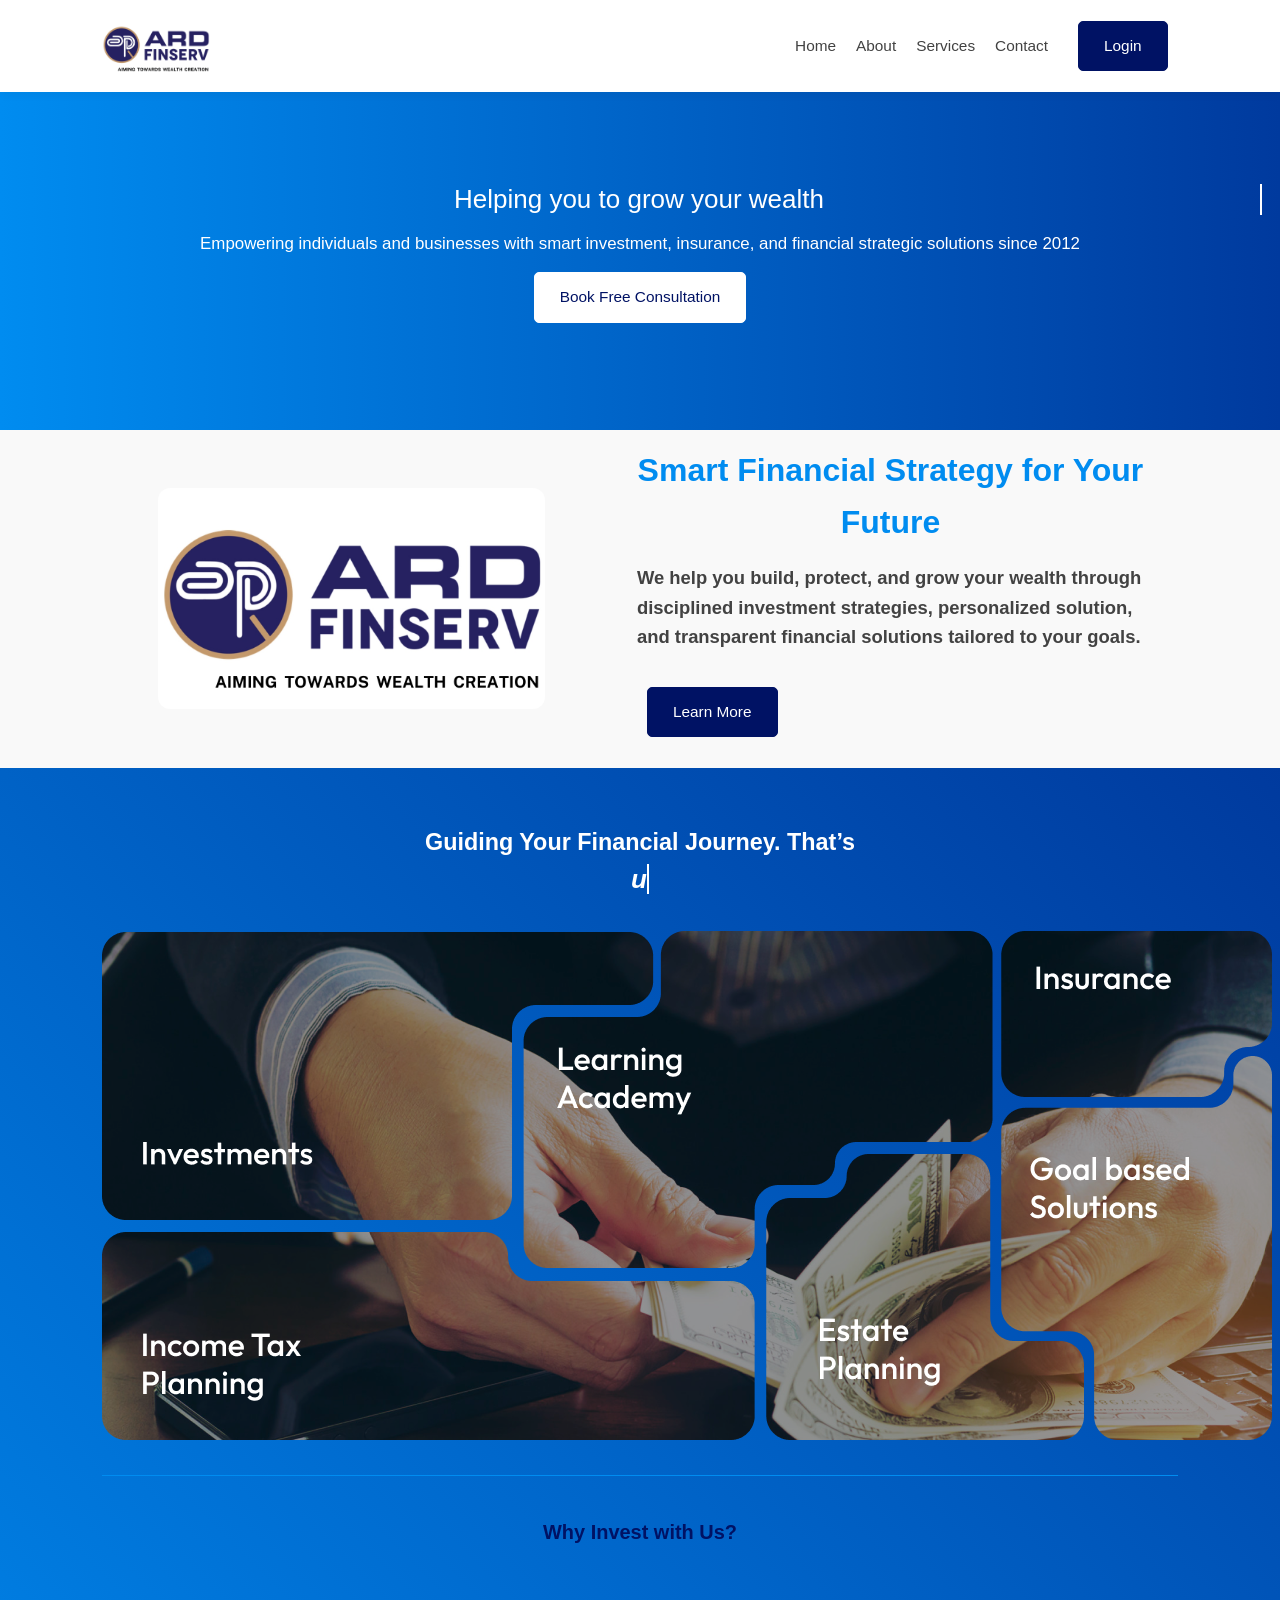
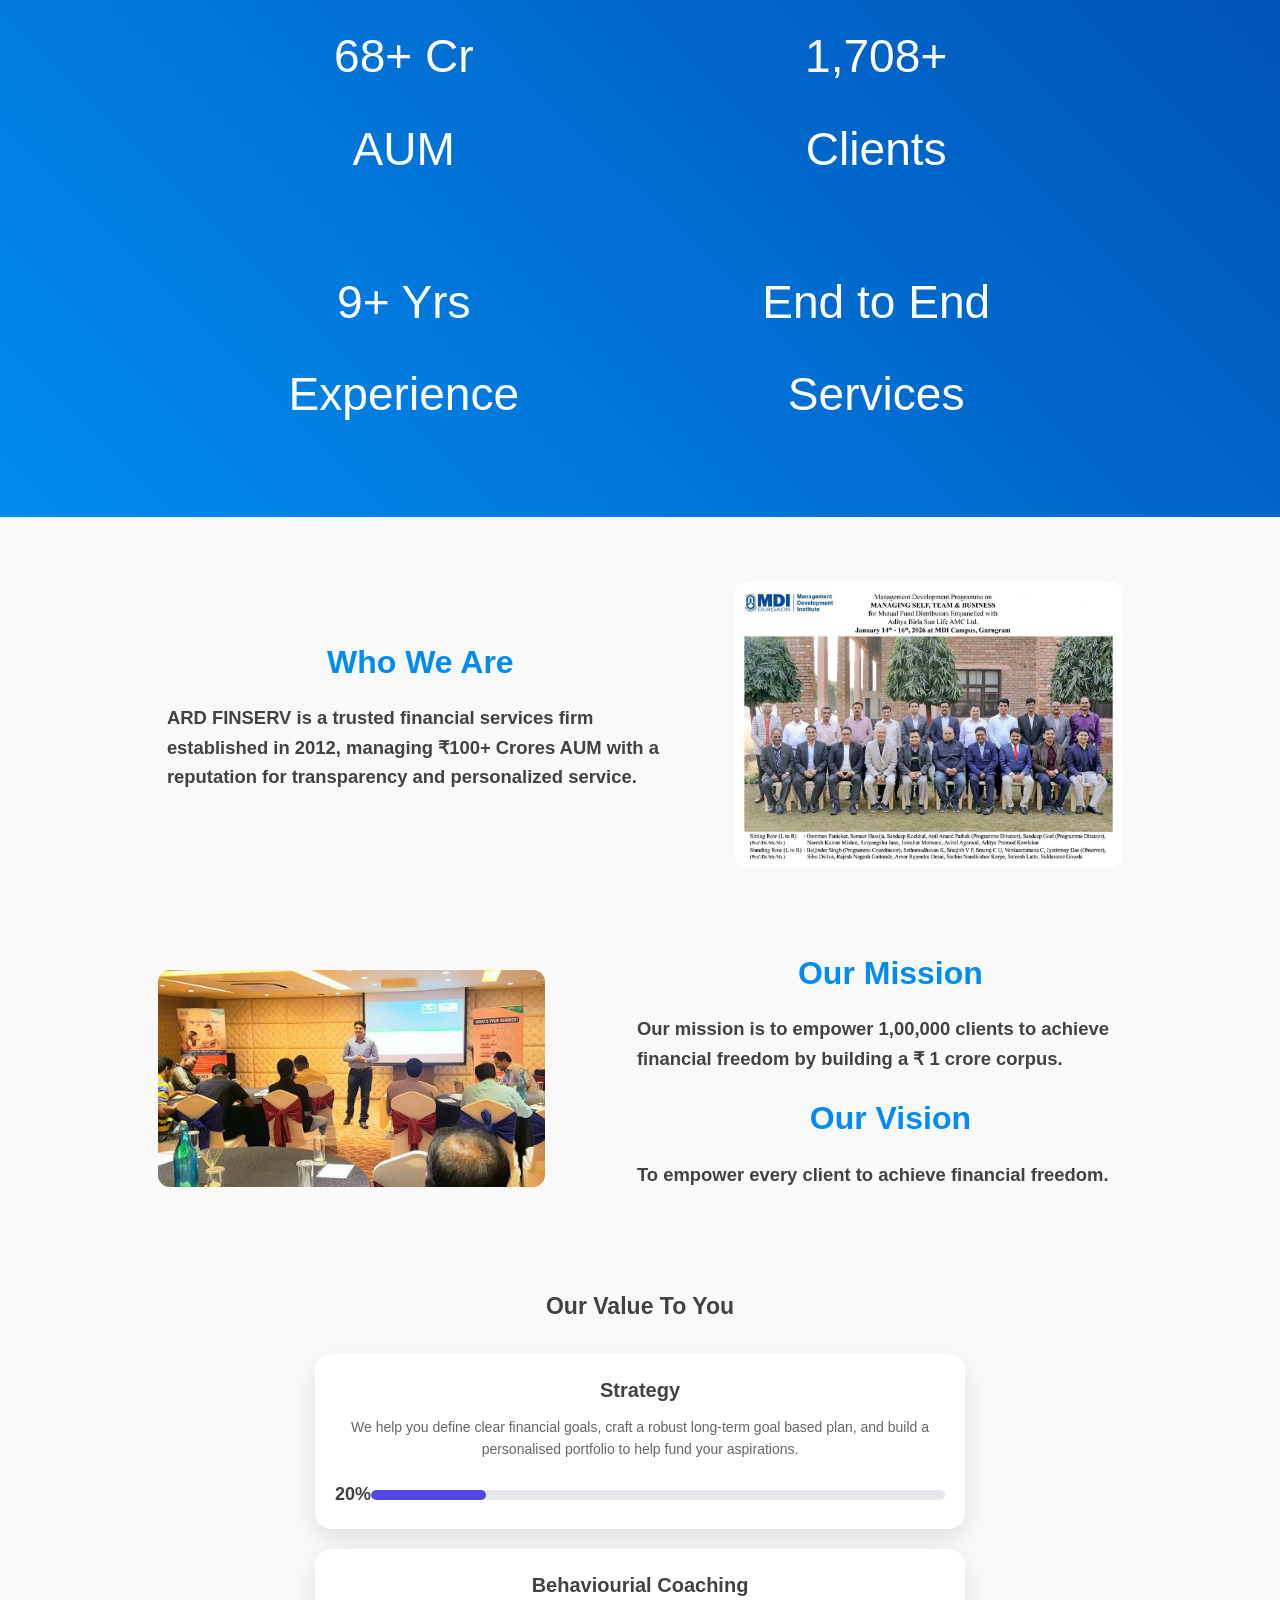
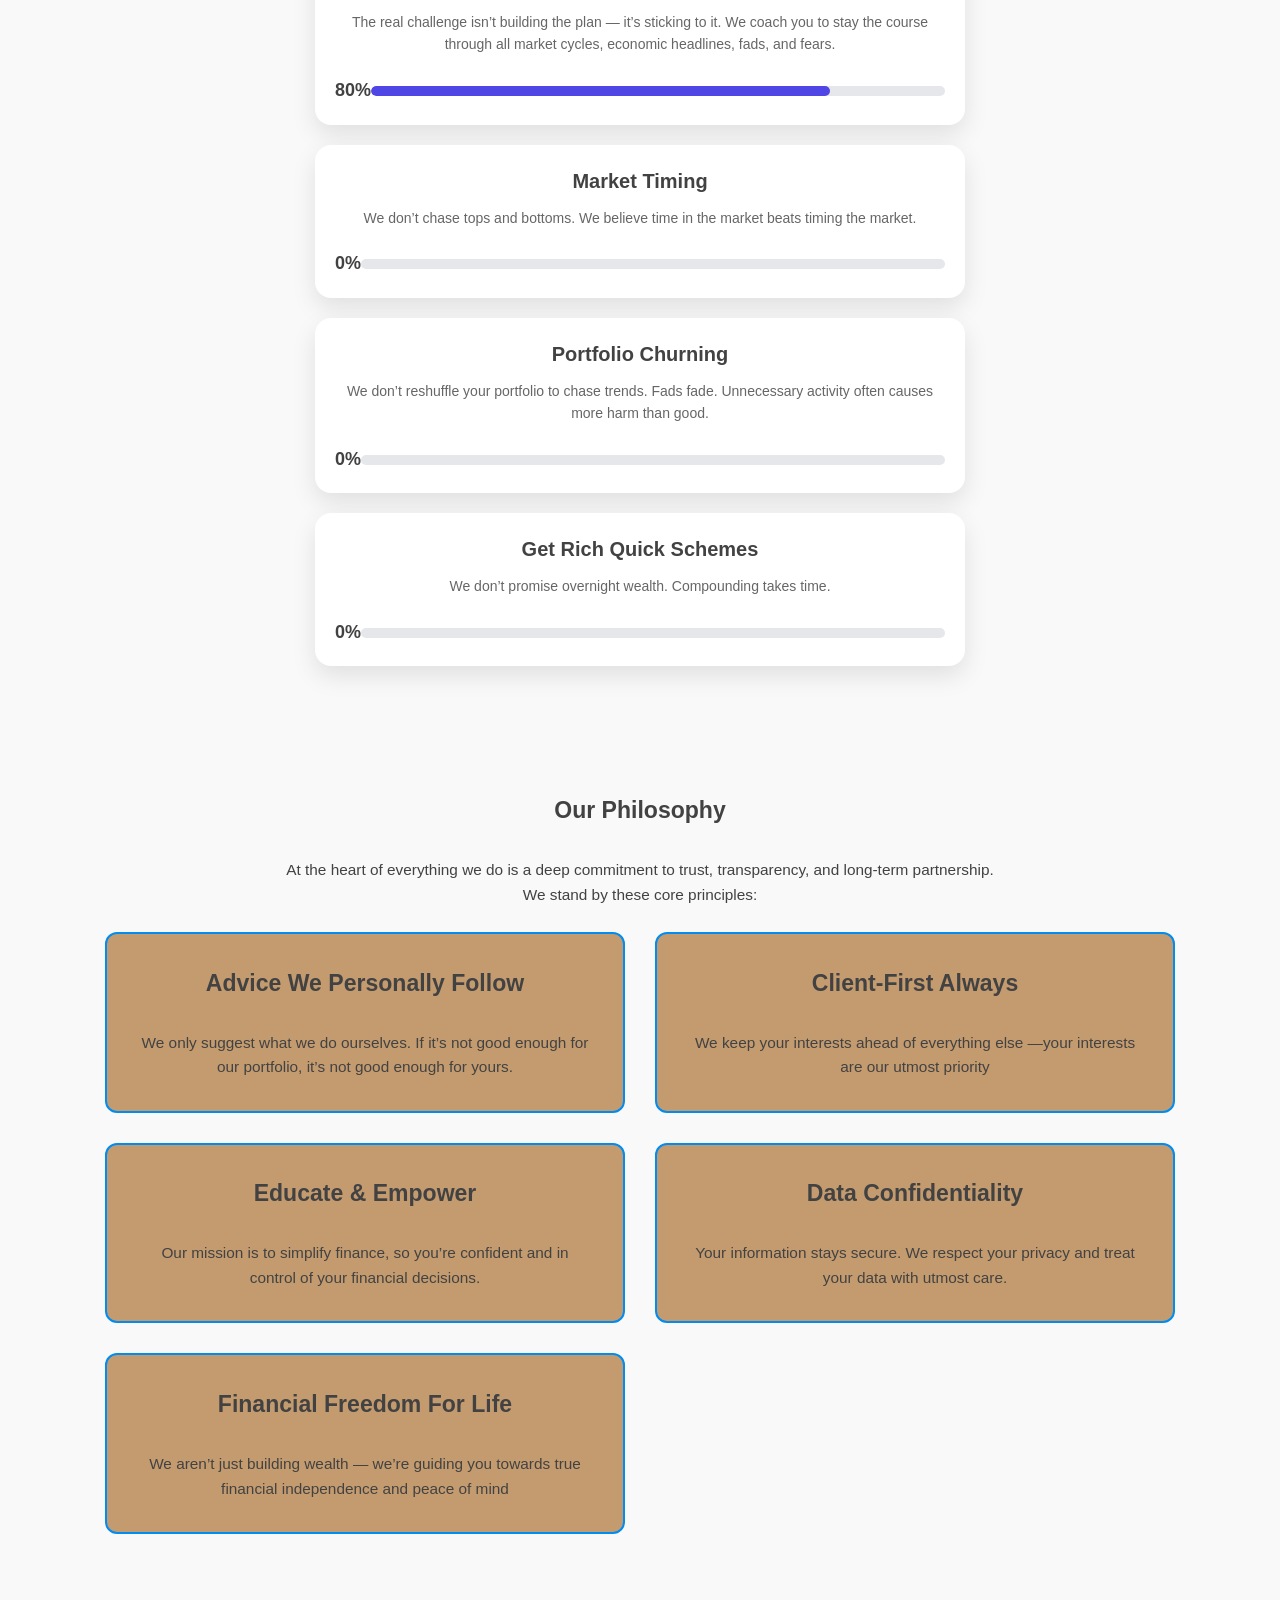
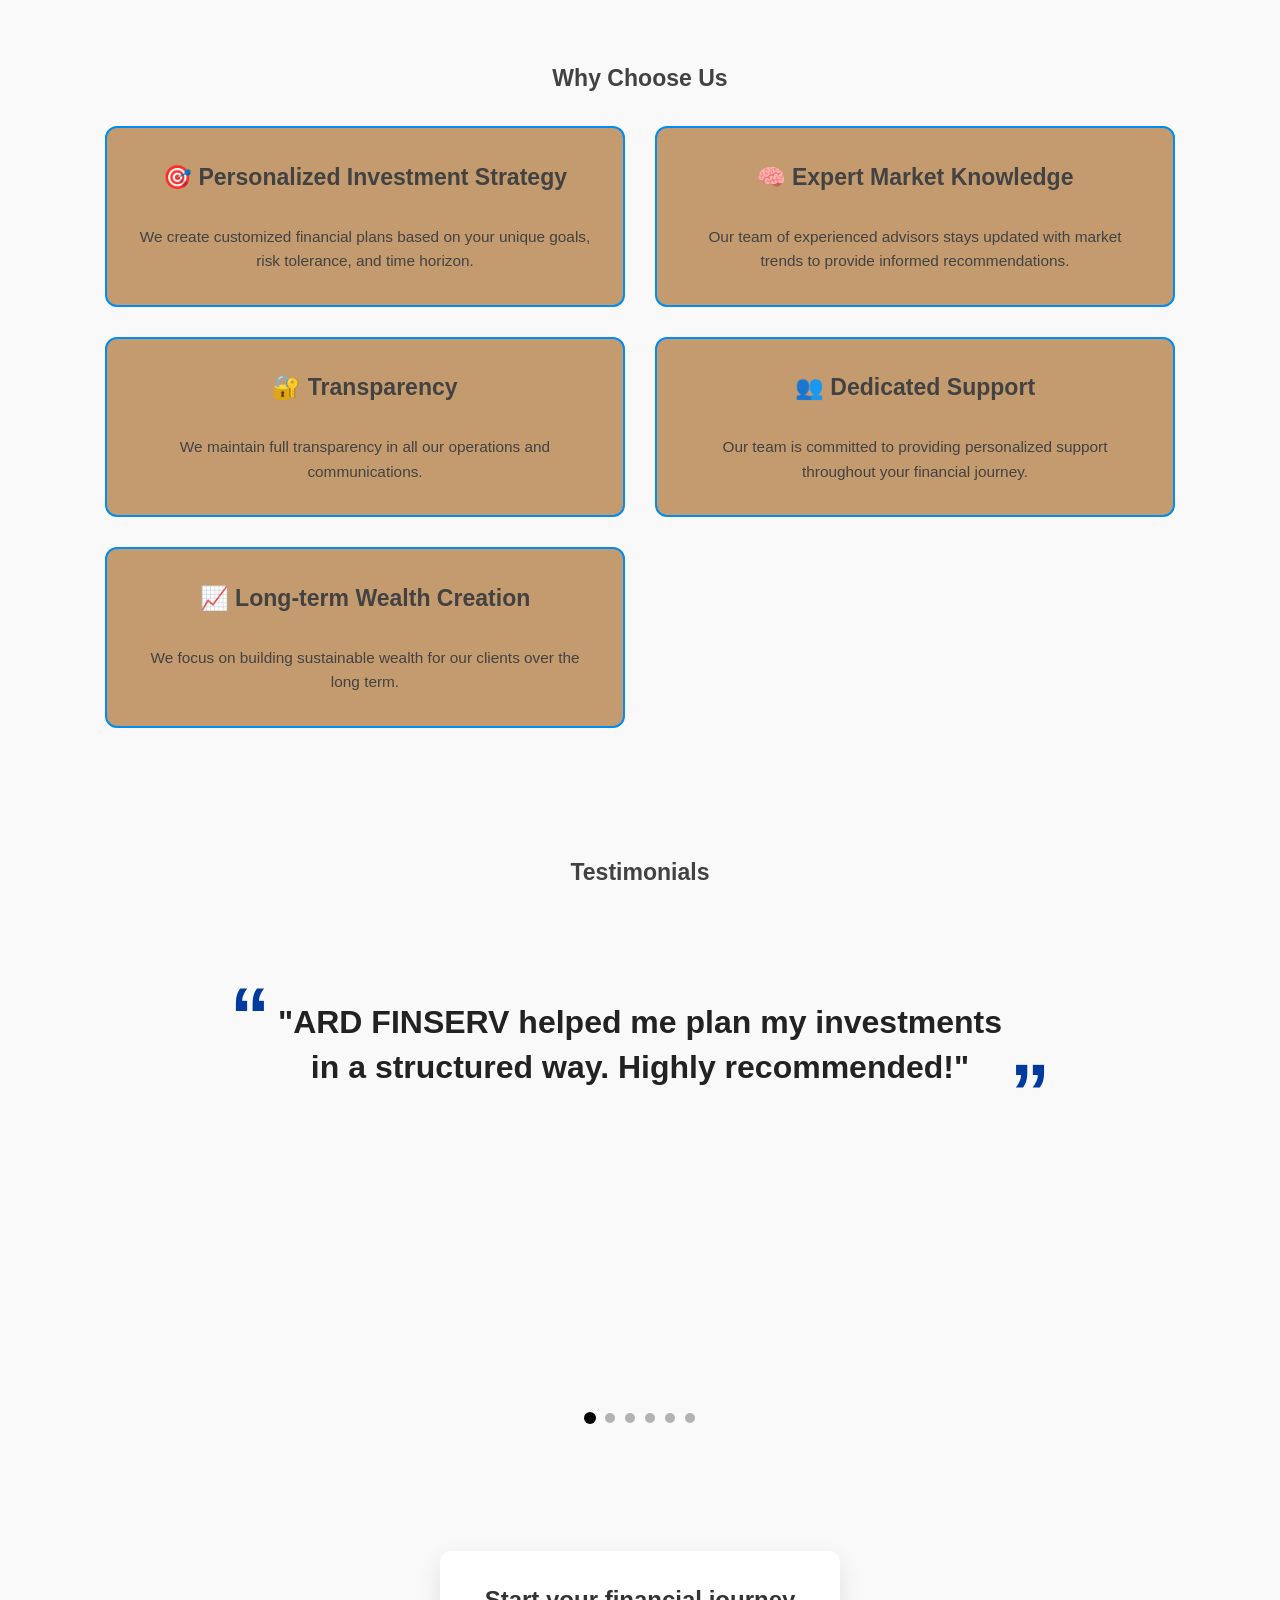
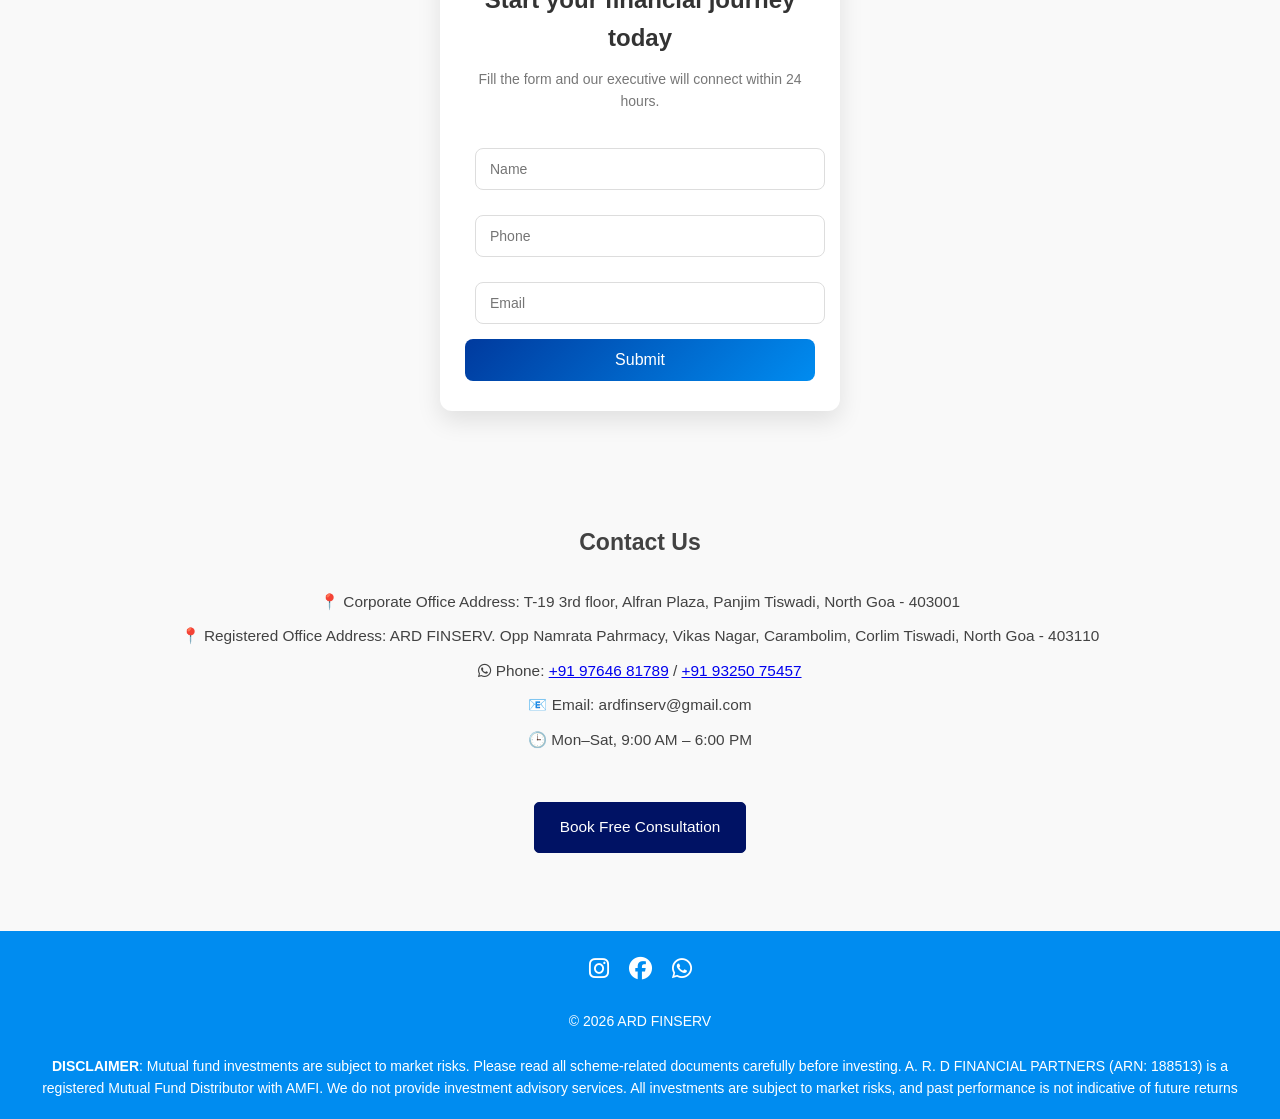
<file: index.html>
<!DOCTYPE html>
<html lang="en">

<head>
  <meta charset="UTF-8">
  <meta name="viewport" content="width=device-width, initial-scale=1.0">
  <title>ARD FINSERV</title>
  <link href="https://fonts.googleapis.com/css2?family=Poppins:wght@300;400;600;700&display=swap" rel="stylesheet">
  <link rel="stylesheet" href="style.css">
  <!-- Fontawesom CDN -->
  <link rel="stylesheet" href="https://cdnjs.cloudflare.com/ajax/libs/font-awesome/6.4.0/css/all.min.css"
    integrity="sha512-iecdLmaskl7CVkqkXNQ/ZH/XLlvWZOJyj7Yy7tcenmpD1ypASozpmT/E0iPtmFIB46ZmdtAc9eNBvH0H/ZpiBw=="
    crossorigin="anonymous" referrerpolicy="no-referrer" />
  <script src="script.js"></script>
</head>

<body>

  <!-- NAVBAR -->

  <nav>
    <h2 class="logo"><img height="100%" src="logo.jpg" alt="logo"></h2>
    <div class="hamburger" onclick="toggleMobileMenu()">
      <span></span>
      <span></span>
      <span></span>
    </div>
    <ul>
      <li><a href="/">Home</a></li>
      <li><a href="/about.html">About</a></li>
      <li><a href="/services.html">Services</a></li>
      <li><a href="/contact.html">Contact</a></li>
      <li><a class="btn" href="https://ardfinserv.investwell.app/app/#/login" target="_blank">Login</a></li>
    </ul>
  </nav>

  <!-- HERO -->
  <section class="hero">
    <!-- <h1>Your Trusted Partner in Financial Growth</h1> -->
    <div class="text" id="text"></div>

    </div>
    <p>Empowering individuals and businesses with smart investment, insurance, and financial strategic solutions since
      2012</p>
    <a href="/contact.html" class="btn secondary">Book Free Consultation</a>

    <script>
      loop();
    </script>
  </section>

  <section class="split-section">
    <div class="split-container">

      <!-- Image -->
      <div class="split-image">
        <img src="logo.jpg" alt="Financial Planning">
      </div>

      <!-- Text -->
      <div class="split-text">
        <h2>Smart Financial Strategy for Your Future</h2>
        <p class="nice-text">
          We help you build, protect, and grow your wealth through disciplined investment strategies,
          personalized solution, and transparent financial solutions tailored to your goals.
        </p>
        <a href="/services.html" class="btn">Learn More</a>
      </div>

    </div>
  </section>

  <section class="split-section linear-background">
    <br>
    <center class="nice-heading">
      <h3 style="color: white;">
      Guiding Your Financial Journey. That’s <br>
      <span class="text" id="text2" style="font-style: italic;"></span>
    </h3>
    <script>loop2();</script>
    <br>

    <img id="homeImage" src="/images/home.png" alt="">
    <br>

    </center>
    <br>
    <hr>
    <br>

    <center class="nice-heading">Why Invest with Us?</center>

    <div id="stats" class="numbers">
      <div> <span class="counter" data-target="100">0</span>+ Cr <br><span class="bold">AUM</span></div>
      <div> <span class="counter" data-target="2500">0</span>+ <br><span class="bold">Clients</span></div>
      <div> <span class="counter" data-target="14">0</span>+ Yrs <br><span class="bold">Experience</span></div>
      <div> End to End <br><span class="bold">Services</span></div>
    </div>

    <script>

      const counters = document.querySelectorAll(".counter");

      function animateCounter(el) {
        const target = +el.getAttribute("data-target");
        const duration = 2000;
        let startTime = null;

        function update(currentTime) {
          if (!startTime) startTime = currentTime;

          const progress = currentTime - startTime;
          const value = Math.min(Math.floor((progress / duration) * target), target);

          el.textContent = value.toLocaleString(); // adds commas

          if (progress < duration) {
            requestAnimationFrame(update);
          }
        }

        requestAnimationFrame(update);
      }

      // Trigger when section is visible
      const observer = new IntersectionObserver((entries) => {
        console.log(entries);
        if (entries[0].isIntersecting) {
          counters.forEach(counter => animateCounter(counter));
          observer.disconnect(); // run once
        }
      }, { threshold: 0.3 });


      observer.observe(document.getElementById("stats"));
    </script>
  </section>

  <br>
  <br>

  <section class="split-section">
    <div class="split-container">
      <!-- Text -->
      <div class="split-text">
        <h2>Who We Are</h2>
        <p class="nice-text">
          ARD FINSERV is a trusted financial services firm established in 2012, managing ₹100+
          Crores AUM with a reputation for transparency and personalized service.
        </p>
      </div>

      <!-- Image -->
      <div class="split-image">
        <img src="images/img2.jpeg" alt="Financial Planning">
      </div>

    </div>
  </section>

  <br><br>

  <section class="split-section">
    <div class="split-container">

      <!-- Image -->
      <div class="split-image">
        <img src="images/img3.jpeg" alt="Financial Planning">
      </div>

      <!-- Text -->
      <div class="split-text">
        <h2>Our Mission</h2>
        <p class="nice-text">
          Our mission is to empower 1,00,000 clients to achieve financial freedom by building a ₹ 1 crore corpus.
        </p>
        <h2>Our Vision</h2>
        <p class="nice-text">
          To empower every client to achieve financial freedom.
      </div>

    </div>
  </section>

  <section>
    <h2>Our Value To You</h2>
    <div style="display: flex;flex-wrap: wrap;gap: 20px;justify-content: center;">

      <div class="dual-card">

        <div class="title">Strategy</div>


        <div class="description">We help you define clear financial goals, craft a robust long-term goal based plan,
          and build a personalised portfolio to help fund your aspirations.</div>

        <div style="display: flex;">
          <h3>20%</h3>
          <div class="progress-bar">
            <div class="progress-fill" style="--value:20%;"></div>
          </div>
        </div>
      </div>

      <div class="dual-card">

        <div class="title">Behaviourial Coaching</div>


        <div class="description">The real challenge isn’t building the plan — it’s sticking to it. We coach you to stay
          the course through all market cycles, economic headlines, fads, and fears.</div>

        <div style="display: flex;">
          <h3>80%</h3>
          <div class="progress-bar">
            <div class="progress-fill" style="--value:80%;"></div>
          </div>
        </div>
      </div>

      <div class="dual-card">

        <div class="title">Market Timing</div>


        <div class="description">We don’t chase tops and bottoms. We believe time in the market beats timing the market.
        </div>

        <div style="display: flex;">
          <h3>0%</h3>
          <div class="progress-bar">
            <div class="progress-fill" style="--value:0%;"></div>
          </div>
        </div>
      </div>

      <div class="dual-card">

        <div class="title">Portfolio Churning</div>


        <div class="description">We don’t reshuffle your portfolio to chase trends. Fads fade. Unnecessary activity
          often causes more harm than good.</div>

        <div style="display: flex;">
          <h3>0%</h3>
          <div class="progress-bar">
            <div class="progress-fill" style="--value:0%;"></div>
          </div>
        </div>
      </div>

      <div class="dual-card">

        <div class="title">Get Rich Quick Schemes</div>


        <div class="description">We don’t promise overnight wealth. Compounding takes time.</div>

        <div style="display: flex;">
          <h3>0%</h3>
          <div class="progress-bar">
            <div class="progress-fill" style="--value:0%;"></div>
          </div>
        </div>
      </div>


    </div>

  </section>

  <section>
    <h2>Our Philosophy</h2>

    <center>
      <p>
        At the heart of everything we do is a deep commitment to trust, transparency, and long-term partnership.
        <br>
        We stand by these core principles:
      </p>
    </center>
    <br>
    <div class="grid">
      <div class="card">
        <h2>Advice We Personally Follow</h2>
        <p>We only suggest what we do ourselves. If it’s not good enough for our portfolio, it’s not good enough for
          yours.</p>
      </div>
      <div class="card">
        <h2>Client-First Always</h2>
        <p>We keep your interests ahead of everything else —your interests are our utmost priority </p>
      </div>
      <div class="card">
        <h2>Educate & Empower</h2>
        <p>Our mission is to simplify finance, so you’re confident and in control of your financial decisions.</p>
      </div>
      <div class="card">
        <h2>Data Confidentiality</h2>
        <p>Your information stays secure. We respect your privacy and treat your data with utmost care.</p>
      </div>
      <div class="card">
        <h2>Financial Freedom For Life</h2>
        <p>We aren’t just building wealth — we’re guiding you towards true financial independence and peace of mind</p>
      </div>
    </div>
  </section>

  <!-- WHY CHOOSE US -->
  <section>
    <h2>Why Choose Us</h2>
    <div class="grid">
      <div class="card">
        <h2>🎯 Personalized Investment Strategy</h2>
        <p>We create customized financial plans based on your unique goals, risk tolerance, and time horizon.</p>

      </div>
      <div class="card">
        <h2>🧠 Expert Market Knowledge</h2>
        <p>Our team of experienced advisors stays updated with market trends to provide informed recommendations.</p>
      </div>
      <div class="card">
        <h2>🔐 Transparency</h2>
        <p>We maintain full transparency in all our operations and communications.</p>
      </div>
      <div class="card">
        <h2>👥 Dedicated Support</h2>
        <p>Our team is committed to providing personalized support throughout your financial journey.</p>
      </div>
      <div class="card">
        <h2>📈 Long-term Wealth Creation</h2>
        <p>We focus on building sustainable wealth for our clients over the long term.</p>
      </div>
    </div>
  </section>

  <!-- TESTIMONIAL -->


  <section>
    <h2>Testimonials</h2>

    <div class="carousel">
      <div class="slides" id="slides">
        <div class="slide">
          <blockquote class="big-quote">
            "ARD FINSERV helped me plan my investments in a structured way. Highly recommended!"
          </blockquote>
        </div>

        <div class="slide">
          <blockquote class="big-quote">
            "ARD Finserv is a very helpful and trustworthy financial firm. They give good advice about saving and
            investing money. The team explains everything in simple words and helps you choose the best options for your
            future. They are friendly, professional, and always ready to help. I’m very happy with their service and
            would surely recommend ARD Finserv to others."
          </blockquote>
        </div>
        <div class="slide">
          <blockquote class="big-quote">
            "Excellent service and smooth process. The team is professional, responsive, and reliable. Highly
            recommended."
          </blockquote>
        </div>
        <div class="slide">
          <blockquote class="big-quote">
            "A great experience of starting the journey of investment"
          </blockquote>
        </div>
        <div class="slide">
          <blockquote class="big-quote">
            "Expert in financial planning as well as good in giving advices and telling what is better for our future...
            so I feel this ARD Investment is life time investment...."
          </blockquote>
        </div>

        <div class="slide">
          <blockquote class="big-quote">
            "The staff is very professional, transparent and helpful throughout the process. Highly recommend for anyone
            looking for reliable financial advices.They explain everything clearly and made the whole process easy."
          </blockquote>
        </div>


      </div>
      <div class="indicators" id="indicators"></div>
  </section>

  <!-- FORM -->
  <section class="form">
    <h2>Start your financial journey today</h2>
    <p>Fill the form and our executive will connect within 24 hours.</p>
    <form action="https://api.web3forms.com/submit" method="POST">  
      <input type="hidden" name="access_key" value="859f2145-a902-4b7d-8dba-3d3d781a019b">
      <input type="text" placeholder="Name" name="Name">
      <input type="text" placeholder="Phone" name="Phone">
      <input type="email" placeholder="Email" name="Email">
      <button type="submit">Submit</button>
    </form>
  </section>

  <!-- CONTACT -->
  <section id="contact" class="contact">
    <h2>Contact Us</h2>
    <p>📍 Corporate Office Address: T-19 3rd floor, Alfran Plaza, Panjim Tiswadi, North Goa - 403001</p>
    <p>📍 Registered Office Address: ARD FINSERV. Opp Namrata Pahrmacy, Vikas Nagar, Carambolim, Corlim Tiswadi, North
      Goa -
      403110</p>
    <p><i class="fa-brands fa-whatsapp"></i> Phone: <a href="https://wa.me/9764681789" target="_blank">+91 97646 81789</a> / <a href="https://wa.me/9325075457" target="_blank">+91 93250 75457</a></p>
    <p>📧 Email: ardfinserv@gmail.com</p>
    <p>🕒 Mon–Sat, 9:00 AM – 6:00 PM</p>
    <br>
    <a href="/contact.html" class="btn">Book Free Consultation</a>
  </section>

  <!-- FOOTER -->
  <footer>
    <div class="social-media">
      <a href="https://www.instagram.com/ard_finserv" target="_blank"><i
          class="fa-brands fa-instagram"></i></a>
      <a href="https://www.facebook.com/share/14gd7oGKTvH/" target="_blank"><i
          class="fa-brands fa-facebook"></i></a>
      <!-- Whatsapp -->
      <a href="https://wa.me/9325075457" target="_blank"><i class="fa-brands fa-whatsapp"></i></i></a>
    </div>
    <br>
    <p>© 2026 ARD FINSERV</p>
    <br>
    <p>
      <b>DISCLAIMER</b>: Mutual fund investments are subject to market risks. Please read all scheme-related documents
      carefully before investing. A. R. D  FINANCIAL PARTNERS (ARN: 188513) is a registered Mutual Fund Distributor with AMFI. We do
      not provide investment advisory services. All investments are subject to market risks, and past performance is not
      indicative of future returns
    </p>
  </footer>

</body>

<script>
  const slides = document.getElementById("slides");
  const totalSlides = document.querySelectorAll(".slide").length;
  const indicators = document.getElementById("indicators");

  console.log(slides);

  let index = 0;

  // Create dots
  for (let i = 0; i < totalSlides; i++) {
    const dot = document.createElement("div");
    dot.classList.add("dot");

    if (i === 0) dot.classList.add("active");

    indicators.appendChild(dot);
  }

  const dots = document.querySelectorAll(".dot");

  function updateCarousel() {
    console.log(slides);
    slides.style.transform = `translateX(-${index * 100}%)`;

    dots.forEach(dot => dot.classList.remove("active"));
    dots[index].classList.add("active");
  }

  function nextSlide() {
    index = (index + 1) % totalSlides;
    updateCarousel();
  }

  setInterval(nextSlide, 3000);

</script>

</html>
</file>
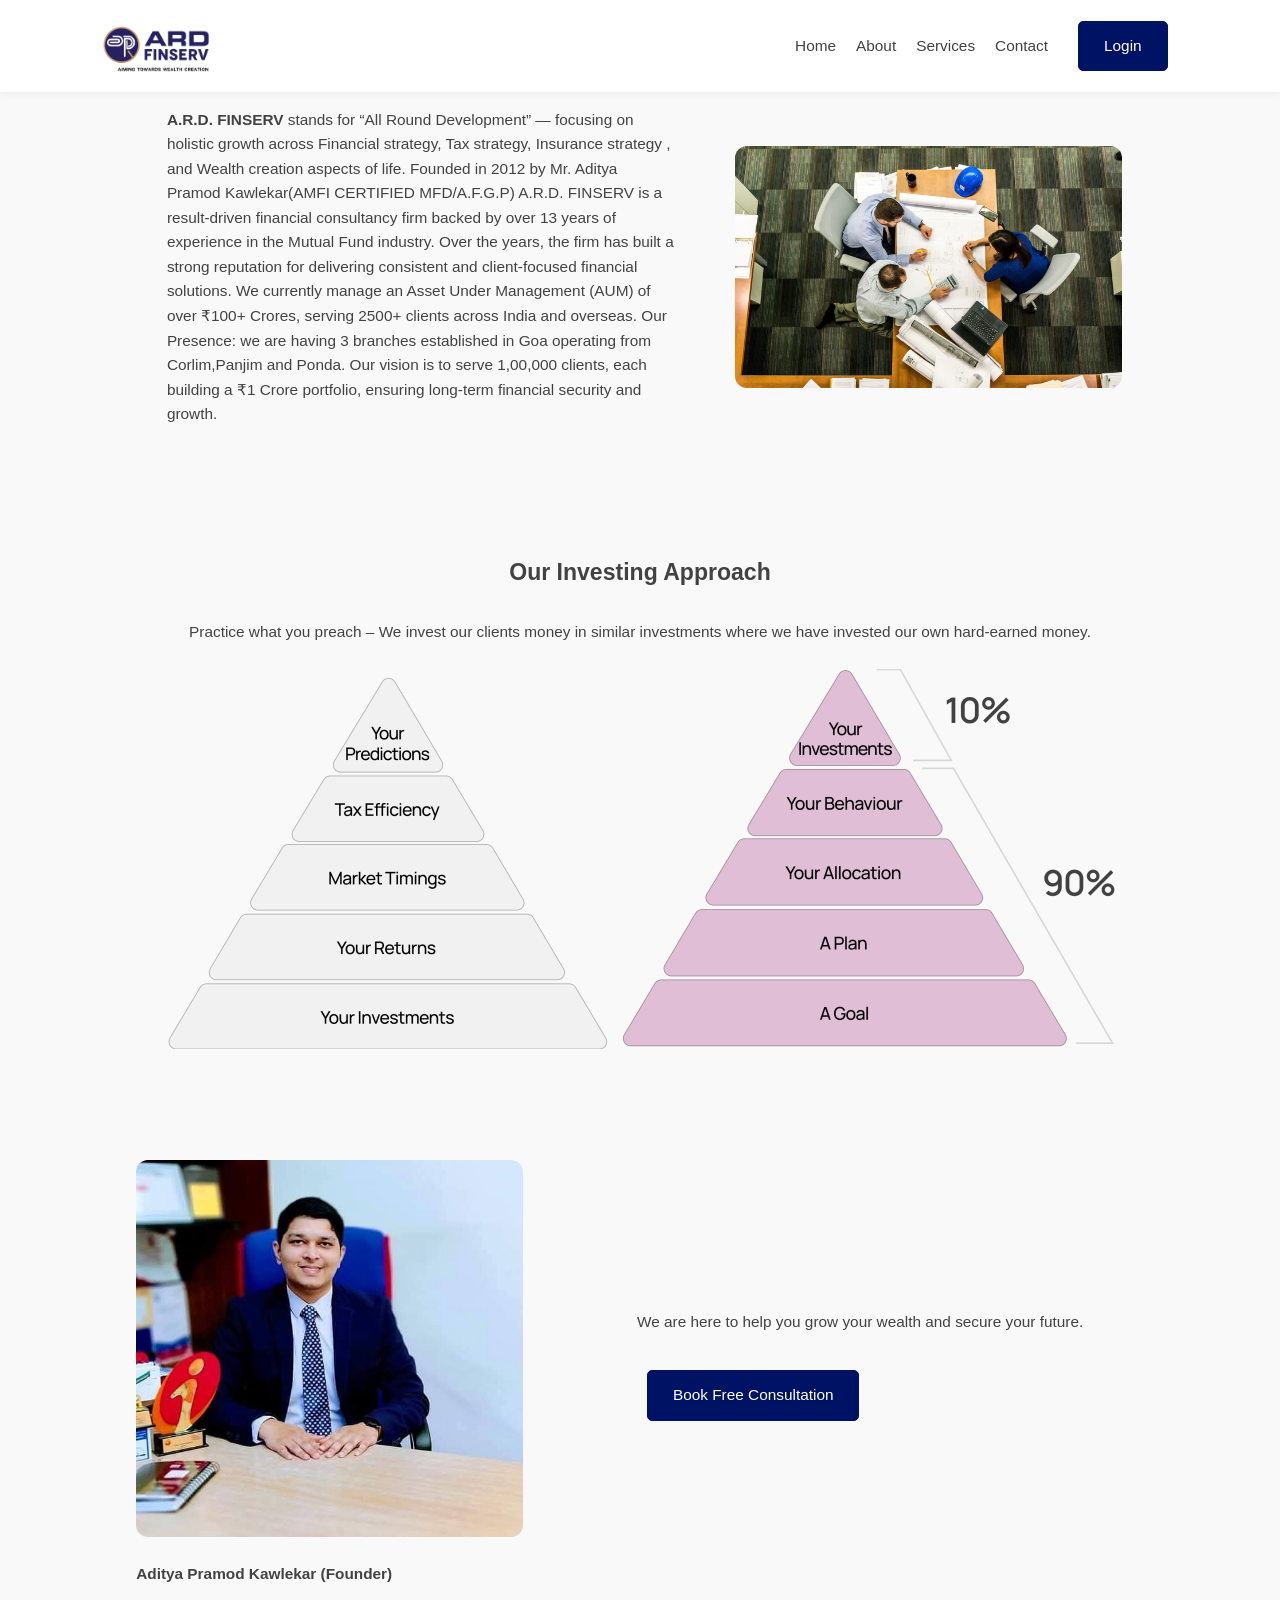
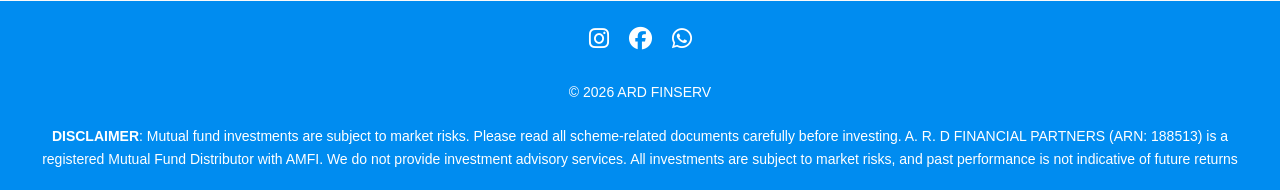
<file: about.html>
<!DOCTYPE html>
<html lang="en">

<head>
  <meta charset="UTF-8">
  <meta name="viewport" content="width=device-width, initial-scale=1.0">
  <title>ARD FINSERV</title>
  <link href="https://fonts.googleapis.com/css2?family=Poppins:wght@300;400;600;700&display=swap" rel="stylesheet">
  <link rel="stylesheet" href="style.css">
  <!-- Fontawesom CDN -->
  <link rel="stylesheet" href="https://cdnjs.cloudflare.com/ajax/libs/font-awesome/6.4.0/css/all.min.css"
    integrity="sha512-iecdLmaskl7CVkqkXNQ/ZH/XLlvWZOJyj7Yy7tcenmpD1ypASozpmT/E0iPtmFIB46ZmdtAc9eNBvH0H/ZpiBw=="
    crossorigin="anonymous" referrerpolicy="no-referrer" />
  <script src="script.js"></script>
</head>

<body>

  <!-- NAVBAR -->

  <nav> <h2 class="logo"><img height="100%" src="logo.jpg" alt="logo"></h2>
    <div class="hamburger" onclick="toggleMobileMenu()">
      <span></span>
      <span></span>
      <span></span>
    </div>
    <ul>
      <li><a href="/">Home</a></li>
      <li><a href="/about.html">About</a></li>
      <li><a href="/services.html">Services</a></li>
      <li><a href="/contact.html">Contact</a></li>
      <li><a class="btn" href="https://ardfinserv.investwell.app/app/#/login" target="_blank">Login</a></li>
    </ul>
  </nav>


  <section class="split-section">
    <div class="split-container">

      <!-- Text -->
      <div class="split-text">
        <b>A.R.D. FINSERV</b> stands for “All Round Development” — focusing on holistic growth across Financial strategy, Tax strategy, Insurance strategy , and Wealth creation aspects of life. Founded in 2012 by Mr. Aditya Pramod Kawlekar(AMFI CERTIFIED MFD/A.F.G.P) A.R.D. FINSERV is a result-driven financial consultancy firm backed by over 13 years of experience in the Mutual Fund industry. Over the years, the firm has built a strong reputation for delivering consistent and client-focused financial solutions. We currently manage an Asset Under Management (AUM) of over ₹100+ Crores, serving 2500+ clients across India and overseas. Our Presence: we are having 3 branches 
      established in Goa operating from Corlim,Panjim and Ponda. Our vision is to serve 1,00,000 clients, each building a ₹1 Crore portfolio, ensuring long-term financial security and growth.
      </div>

       <!-- Image -->
      <div class="split-image">
        <img src="images/about.jpg" alt="about us">
      </div>

    </div>

    <br>
  </section>

  <br>

  <section>
    <h2>Our Investing Approach</h2>
    <center>
      <p>Practice what you preach – We invest our clients money in similar investments where we have invested our own hard-earned money.</p>
      <br>
      <div>
      <img src="images/triangle2.png" alt="">
      <img src="images/triangle1.png" alt="">
    </div>
    </center>
  </section>

  <br>

  <!-- CONTACT -->
  <section class="split-section">
    <div class="split-container">
    
      <!-- Image -->
      <div class="split-image" style="display: flex;flex-direction: column;">
        <img src="images/img5.jpeg" alt="about us">
        <br>
        <b>Aditya Pramod Kawlekar (Founder)</b>
      </div>

      <!-- Text -->
      <div class="split-text">
        <p>We are here to help you grow your wealth and secure your future.</p>
        <a href="/contact.html" class="btn">Book Free Consultation</a>
      </div>

    </div>
  </section>

  <!-- FOOTER -->
  <footer>
    <div class="social-media">
      <a href="https://www.instagram.com/ard_finserv" target="_blank"><i
          class="fa-brands fa-instagram"></i></a>
      <a href="https://www.facebook.com/share/14gd7oGKTvH/" target="_blank"><i
          class="fa-brands fa-facebook"></i></a>
      <!-- Whatsapp -->
      <a href="https://wa.me/9325075457" target="_blank"><i class="fa-brands fa-whatsapp"></i></i></a>
    </div>
    <br>
    <p>© 2026 ARD FINSERV</p>
    <br>
    <p>
      <b>DISCLAIMER</b>: Mutual fund investments are subject to market risks. Please read all scheme-related documents
      carefully before investing. A. R. D  FINANCIAL PARTNERS (ARN: 188513) is a registered Mutual Fund Distributor with AMFI. We do
      not provide investment advisory services. All investments are subject to market risks, and past performance is not
      indicative of future returns
    </p>
  </footer>

</body>

</html>
</file>
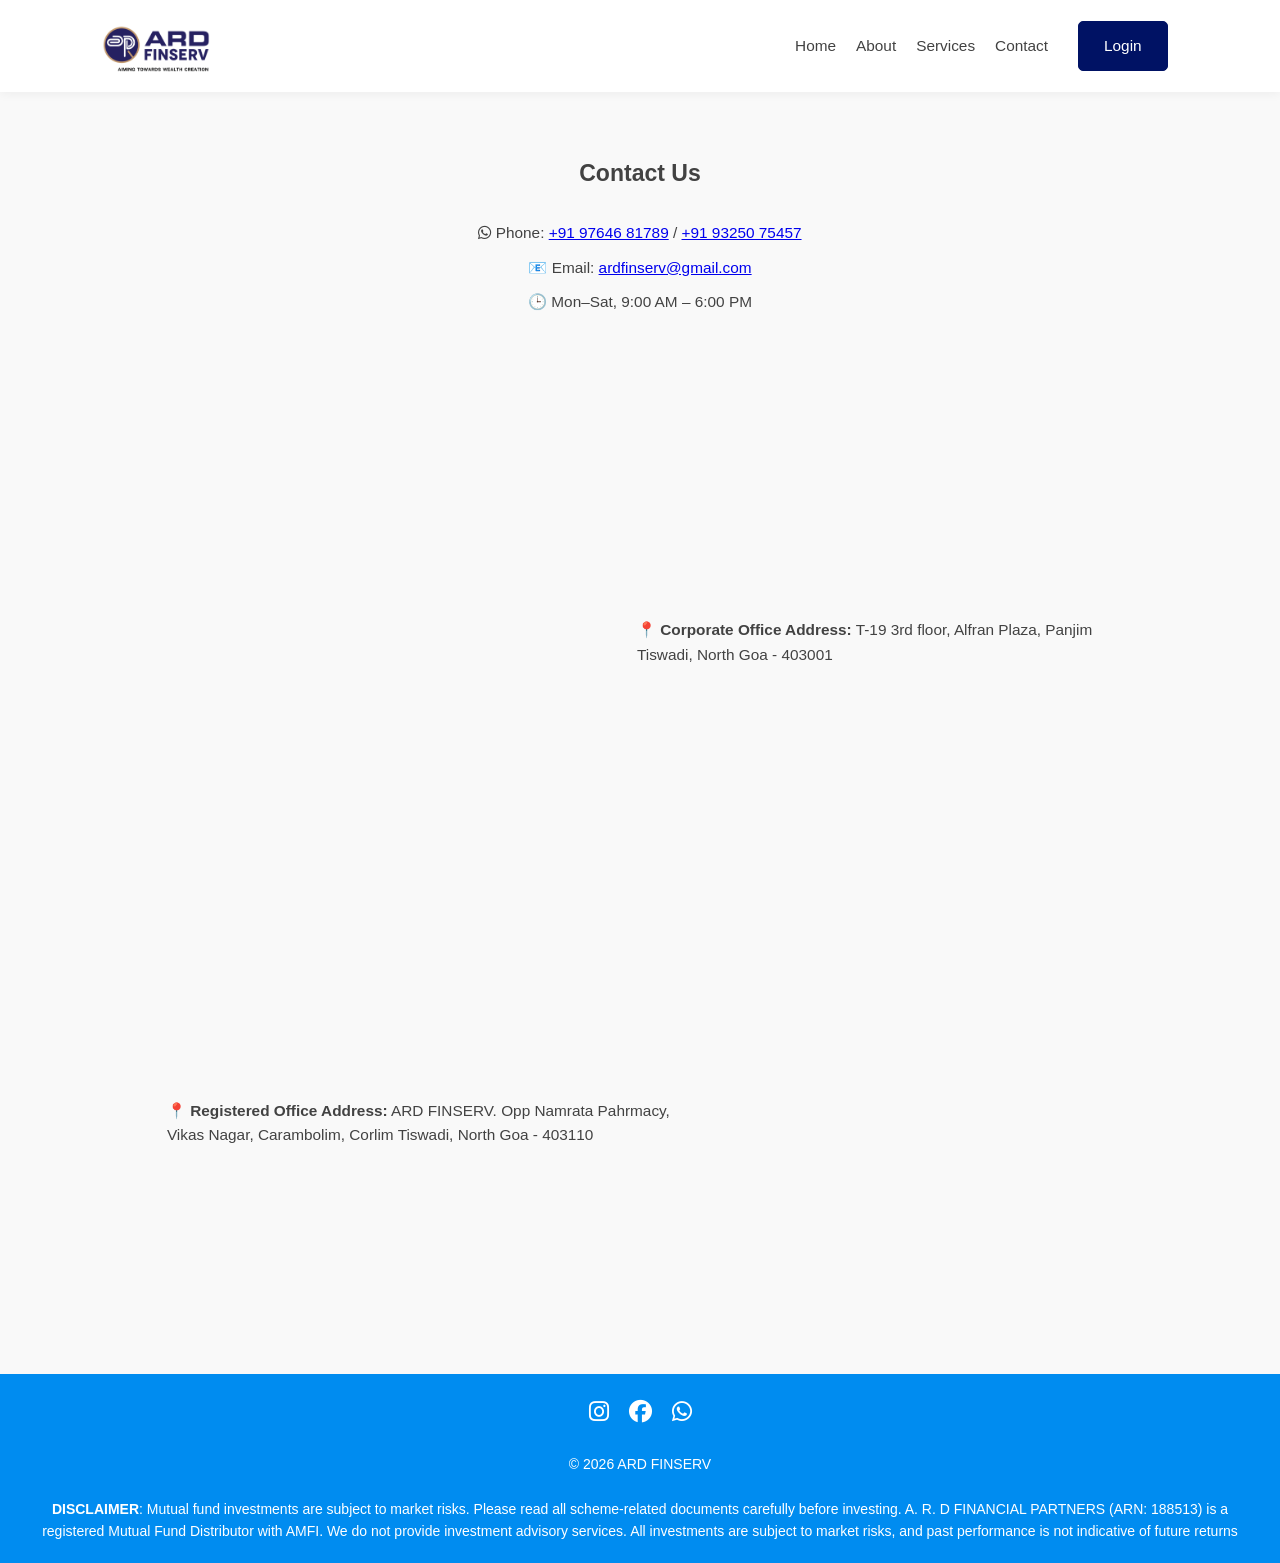
<file: contact.html>
<!DOCTYPE html>
<html lang="en">

<head>
  <meta charset="UTF-8">
  <meta name="viewport" content="width=device-width, initial-scale=1.0">
  <title>ARD FINSERV</title>
  <link href="https://fonts.googleapis.com/css2?family=Poppins:wght@300;400;600;700&display=swap" rel="stylesheet">
  <link rel="stylesheet" href="style.css">
  <!-- Fontawesom CDN -->
  <link rel="stylesheet" href="https://cdnjs.cloudflare.com/ajax/libs/font-awesome/6.4.0/css/all.min.css"
    integrity="sha512-iecdLmaskl7CVkqkXNQ/ZH/XLlvWZOJyj7Yy7tcenmpD1ypASozpmT/E0iPtmFIB46ZmdtAc9eNBvH0H/ZpiBw=="
    crossorigin="anonymous" referrerpolicy="no-referrer" />
  <script src="script.js"></script>
</head>

<body>

  <!-- NAVBAR -->

  <nav> <h2 class="logo"><img height="100%" src="logo.jpg" alt="logo"></h2>
    <div class="hamburger" onclick="toggleMobileMenu()">
      <span></span>
      <span></span>
      <span></span>
    </div>
    <ul>
      <li><a href="/">Home</a></li>
      <li><a href="/about.html">About</a></li>
      <li><a href="/services.html">Services</a></li>
      <li><a href="/contact.html">Contact</a></li>
      <li><a class="btn" href="https://ardfinserv.investwell.app/app/#/login" target="_blank">Login</a></li>
    </ul>
  </nav>

  <!-- CONTACT -->
  <section id="contact" class="contact">
    <h2>Contact Us</h2>
    <p><i class="fa-brands fa-whatsapp"></i> Phone: <a href="https://wa.me/9764681789" target="_blank">+91 97646 81789</a> / <a href="https://wa.me/9325075457" target="_blank">+91 93250 75457</a></p>
    <p>📧 Email: <a href="mailto:ardfinserv@gmail.com">ardfinserv@gmail.com</a></p>
    <p>🕒 Mon–Sat, 9:00 AM – 6:00 PM</p>
    <br>
  </section>

  <section class="split-section">
    <div class="split-container">
    
      <!-- Image -->
      <div class="split-image">
        <iframe src="https://www.google.com/maps/embed?pb=!1m14!1m8!1m3!1d240.29729344124397!2d73.82290386841763!3d15.497514011605102!3m2!1i1024!2i768!4f13.1!3m3!1m2!1s0x3bbfc085d5a83d7f%3A0xdf45d7622c77a8ec!2sHP%20World%20-%20Alfran%20Plaza!5e0!3m2!1sen!2sin!4v1777784642882!5m2!1sen!2sin" width="600" height="450" style="border:0;" allowfullscreen="" loading="lazy" referrerpolicy="no-referrer-when-downgrade"></iframe>
      </div>

      <!-- Text -->
      <div class="split-text">
        <p>📍 <b>Corporate Office Address:</b> T-19 3rd floor, Alfran Plaza, Panjim Tiswadi, North Goa - 403001</p>
      </div>

    </div>
  </section>

  <section class="split-section">
    <div class="split-container">

      <!-- Text -->
      <div class="split-text">
        <p>📍 <b>Registered Office Address:</b> ARD FINSERV. Opp Namrata Pahrmacy, Vikas Nagar, Carambolim, Corlim Tiswadi, North Goa - 403110</p>
      </div>

      <!-- Image -->
      <div class="split-image">
        <iframe src="https://www.google.com/maps/embed?pb=!1m18!1m12!1m3!1d2422.127244843378!2d73.93092838051618!3d15.490492551259097!2m3!1f0!2f0!3f0!3m2!1i1024!2i768!4f13.1!3m3!1m2!1s0x3bbfbe9f72605109%3A0x321356e88d8964d5!2sARD%20Investment%20%26%20Financial%20Services%20-%20Corlim!5e0!3m2!1sen!2sin!4v1777784762376!5m2!1sen!2sin" width="600" height="450" style="border:0;" allowfullscreen="" loading="lazy" referrerpolicy="no-referrer-when-downgrade"></iframe>
      </div>

    </div>
  </section>

  <!-- FOOTER -->
  <footer>
    <div class="social-media">
      <a href="https://www.instagram.com/ard_finserv" target="_blank"><i
          class="fa-brands fa-instagram"></i></a>
      <a href="https://www.facebook.com/share/14gd7oGKTvH/" target="_blank"><i
          class="fa-brands fa-facebook"></i></a>
      <!-- Whatsapp -->
      <a href="https://wa.me/9325075457" target="_blank"><i class="fa-brands fa-whatsapp"></i></i></a>
    </div>
    <br>
    <p>© 2026 ARD FINSERV</p>
    <br>
    <p>
      <b>DISCLAIMER</b>: Mutual fund investments are subject to market risks. Please read all scheme-related documents
      carefully before investing. A. R. D  FINANCIAL PARTNERS (ARN: 188513) is a registered Mutual Fund Distributor with AMFI. We do
      not provide investment advisory services. All investments are subject to market risks, and past performance is not
      indicative of future returns
    </p>
  </footer>

</body>

</html>
</file>
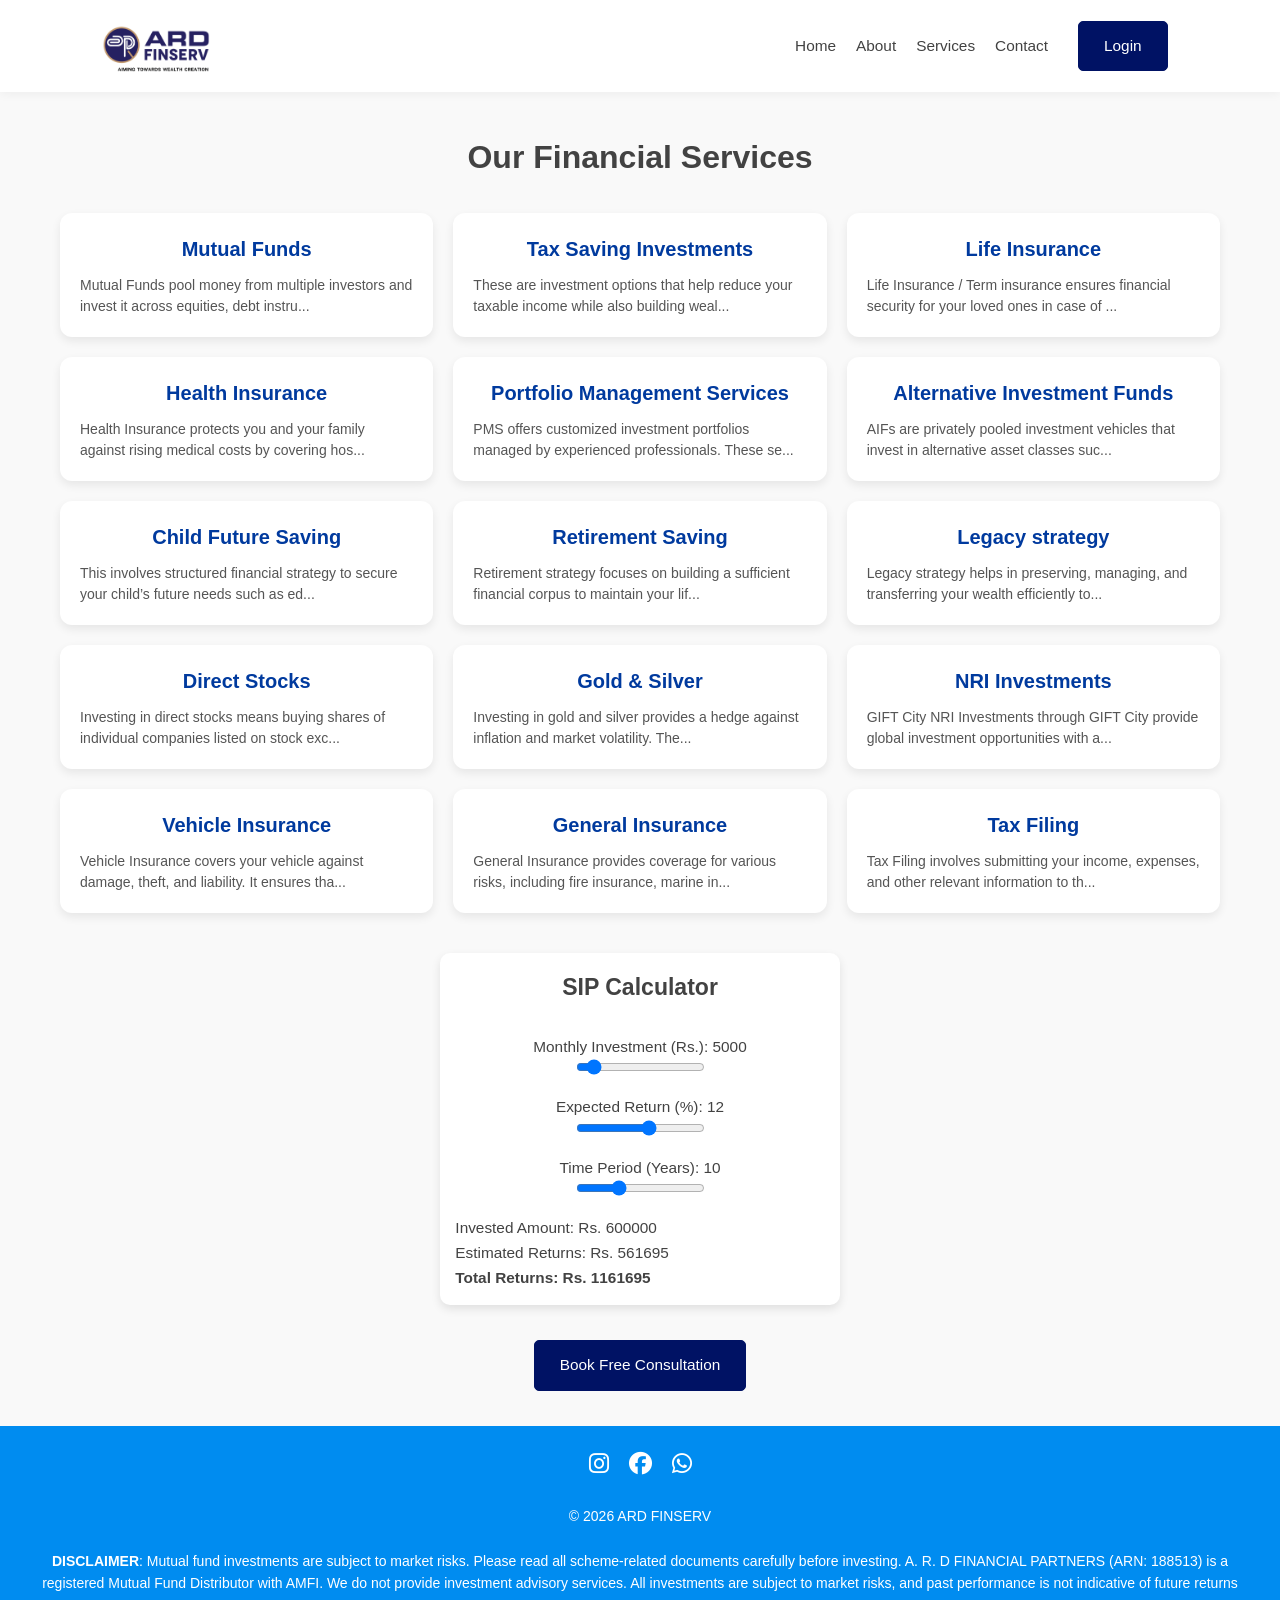
<file: services.html>
<!DOCTYPE html>
<html lang="en">

<head>
  <meta charset="UTF-8">
  <meta name="viewport" content="width=device-width, initial-scale=1.0">
  <title>ARD FINSERV</title>
  <link href="https://fonts.googleapis.com/css2?family=Poppins:wght@300;400;600;700&display=swap" rel="stylesheet">
  <link rel="stylesheet" href="style.css">
  <!-- Fontawesom CDN -->
  <link rel="stylesheet" href="https://cdnjs.cloudflare.com/ajax/libs/font-awesome/6.4.0/css/all.min.css"
    integrity="sha512-iecdLmaskl7CVkqkXNQ/ZH/XLlvWZOJyj7Yy7tcenmpD1ypASozpmT/E0iPtmFIB46ZmdtAc9eNBvH0H/ZpiBw=="
    crossorigin="anonymous" referrerpolicy="no-referrer" />
  <script src="script.js"></script>

  <style>
    .container {
      max-width: 1200px;
      margin: auto;
      padding: 40px 20px;
    }

    h1 {
      text-align: center;
      margin-bottom: 30px;
      font-size: 32px;
    }

    .grid {
      display: grid;
      grid-template-columns: repeat(auto-fit, minmax(280px, 1fr));
      gap: 20px;
    }

    .wcard {
      background: #fff;
      padding: 20px;
      border-radius: 12px;
      box-shadow: 0 4px 10px rgba(0, 0, 0, 0.08);
      transition: transform 0.2s ease, box-shadow 0.2s ease;
      cursor: pointer;
    }

    .wcard:hover {
      transform: translateY(-5px);
      box-shadow: 0 8px 20px var(--primary-color);
    }

    .wcard h2 {
      font-size: 20px;
      margin-bottom: 10px;
      color: var(--primary-color);
    }

    .wcard p {
      font-size: 14px;
      color: #555;
      line-height: 1.5;
    }

    .modal {
      position: fixed;
      top: 0;
      left: 0;
      width: 100%;
      height: 100%;
      display: none;
      align-items: center;
      justify-content: center;
      padding: 20px;
      z-index: 100;
    }

    .modal-content {
      background: #fff;
      padding: 25px;
      border-radius: 12px;
      max-width: 500px;
      width: 100%;
      border: 1px solid var(--primary-color);
      animation: fadeIn 0.3s ease;
    }

    .modal h2 {
      margin-bottom: 10px;
    }

    .close-btn {
      float: right;
      cursor: pointer;
      font-size: 18px;
      color: #999;
    }

    @keyframes fadeIn {
      from {
        opacity: 0;
        transform: scale(0.9);
      }

      to {
        opacity: 1;
        transform: scale(1);
      }
    }
  </style>

</head>

<body>

  <!-- NAVBAR -->

  <nav>
    <h2 class="logo"><img height="100%" src="logo.jpg" alt="logo"></h2>
    <div class="hamburger" onclick="toggleMobileMenu()">
      <span></span>
      <span></span>
      <span></span>
    </div>
    <ul>
      <li><a href="/">Home</a></li>
      <li><a href="/about.html">About</a></li>
      <li><a href="/services.html">Services</a></li>
      <li><a href="/contact.html">Contact</a></li>
      <li><a class="btn" href="https://ardfinserv.investwell.app/app/#/login" target="_blank">Login</a></li>
    </ul>
  </nav>

  <div class="container">
    <h1>Our Financial Services</h1>
    <div id="services" class="grid"></div>
  </div>

  <div id="modal" class="modal">
    <div class="modal-content">
      <span class="close-btn" onclick="closeModal()">✖</span>
      <h2 id="modal-title"></h2>
      <p id="modal-desc"></p>
    </div>
  </div>

  <script>
    const services = [
      { title: "Mutual Funds", desc: "Mutual Funds pool money from multiple investors and invest it across equities, debt instruments, or a mix of both. Managed by professional fund managers, they offer diversification, liquidity, and flexibility. They are ideal for long-term wealth creation, goal-based investing, and investors who prefer a hands-off approach to the markets." },
      { title: "Tax Saving Investments", desc: "These are investment options that help reduce your taxable income while also building wealth. Popular instruments include ELSS (Equity Linked Savings Scheme), PPF, and tax-saving FDs. They combine financial growth with tax efficiency, helping you maximize overall returns." },
      { title: "Life Insurance", desc: "Life Insurance / Term insurance ensures financial security for your loved ones in case of unforeseen circumstances. Depending on the plan, it can also serve as a long-term savings and wealth-building tool, helping you meet future financial goals while providing risk coverage." },
      { title: "Health Insurance", desc: "Health Insurance protects you and your family against rising medical costs by covering hospitalization, treatments, and other healthcare expenses. It ensures that medical emergencies do not disrupt your financial stability or savings." },
      { title: "Portfolio Management Services", desc: "PMS offers customized investment portfolios managed by experienced professionals. These services are tailored to your financial goals, risk profile, and investment horizon, providing a more personalized and actively managed approach compared to traditional investment options." },
      { title: "Alternative Investment Funds", desc: "AIFs are privately pooled investment vehicles that invest in alternative asset classes such as private equity, venture capital, hedge funds, and real estate. They are designed for sophisticated investors seeking higher returns and diversification beyond traditional investments." },
      { title: "Child Future Saving", desc: "This involves structured financial strategy to secure your child’s future needs such as education, higher studies, or marriage. Through disciplined investing and compounding, it ensures that financial goals are met without burden at later stages." },
      { title: "Retirement Saving", desc: "Retirement strategy focuses on building a sufficient financial corpus to maintain your lifestyle after your working years. It involves long-term investments, disciplined savings, and strategies to generate a steady income post-retirement." },
      { title: "Legacy strategy", desc: "Legacy strategy helps in preserving, managing, and transferring your wealth efficiently to the next generation. It ensures that your assets are distributed as per your wishes while minimizing legal complications and tax liabilities." },
      { title: "Direct Stocks", desc: "Investing in direct stocks means buying shares of individual companies listed on stock exchanges. It offers the potential for high returns but requires market knowledge, research, and the ability to manage risk effectively." },
      { title: "Gold & Silver", desc: "Investing in gold and silver provides a hedge against inflation and market volatility. These precious metals can be held in physical form or through modern financial instruments like ETFs and digital assets." },
      { title: "NRI Investments", desc: "GIFT City NRI Investments through GIFT City provide global investment opportunities with access to foreign currency products, international markets, and tax-efficient financial solutions. It offers NRIs a secure and globally regulated platform to grow and manage wealth from India’s international financial hub." },
      { title: "Vehicle Insurance", desc: "Vehicle Insurance covers your vehicle against damage, theft, and liability. It ensures that your vehicle is protected from accidents and third-party liabilities." },
      { title: "General Insurance", desc: "General Insurance provides coverage for various risks, including fire insurance, marine insurance, property damage, and liability. It helps protect your assets and financial stability." },
      { title: "Tax Filing", desc: "Tax Filing involves submitting your income, expenses, and other relevant information to the government to calculate and file taxes. It ensures that you are compliant with tax laws and regulations." }
    ];

    const container = document.getElementById("services");

    services.forEach(service => {
      const card = document.createElement("div");
      card.className = "wcard";

      card.innerHTML = `
        <h2>${service.title}</h2>
        <p>${service.desc.substring(0, 90)}...</p>
      `;

      card.onclick = () => openModal(service.title, service.desc);

      container.appendChild(card);
    });

    function openModal(title, desc) {
      document.getElementById("modal-title").innerText = title;
      document.getElementById("modal-desc").innerText = desc;
      document.getElementById("modal").style.display = "flex";
    }

    function closeModal() {
      document.getElementById("modal").style.display = "none";
    }
  </script>

  <div class="sip-container">
    <h2>SIP Calculator</h2>

    <!-- Monthly Investment -->
    <div class="slider-container">
      <label>Monthly Investment (Rs.): 
        <span class="value" id="investmentValue">5000</span>
      </label>
      <input type="range" id="investment" min="500" max="50000" step="500" value="5000">
    </div>

    <!-- Interest Rate -->
    <div class="slider-container">
      <label>Expected Return (%): 
        <span class="value" id="rateValue">12</span>
      </label>
      <input type="range" id="rate" min="1" max="20" step="0.5" value="12">
    </div>

    <!-- Duration -->
    <div class="slider-container">
      <label>Time Period (Years): 
        <span class="value" id="timeValue">10</span>
      </label>
      <input type="range" id="time" min="1" max="30" step="1" value="10">
    </div>

    <!-- Results -->
    <div class="results">
      <p>Invested Amount:  Rs. </span> <span id="investedAmount">0</span></p>
      <p>Estimated Returns: Rs. <span id="returns">0</span></p>
      <p><strong>Total Returns: Rs.  <span id="totalValue">0</span></strong></p>
    </div>
  </div>

  <script>
    function openTab(evt, tabId) {
      // Hide all content
      const contents = document.querySelectorAll(".tab-content");
      contents.forEach(c => c.classList.remove("active"));

      // Remove active from buttons
      const buttons = document.querySelectorAll(".tab-btn");
      buttons.forEach(b => b.classList.remove("active"));

      // Show selected
      document.getElementById(tabId).classList.add("active");
      evt.currentTarget.classList.add("active");
    }

    const investmentSlider = document.getElementById("investment");
    const rateSlider = document.getElementById("rate");
    const timeSlider = document.getElementById("time");

    const investmentValue = document.getElementById("investmentValue");
    const rateValue = document.getElementById("rateValue");
    const timeValue = document.getElementById("timeValue");

    const investedAmountEl = document.getElementById("investedAmount");
    const returnsEl = document.getElementById("returns");
    const totalValueEl = document.getElementById("totalValue");

    let chart;

    function calculateSIP() {
      let P = parseFloat(investmentSlider.value);
      let r = parseFloat(rateSlider.value) / 100 / 12;
      let n = parseFloat(timeSlider.value) * 12;

      investmentValue.innerText = P;
      rateValue.innerText = rateSlider.value;
      timeValue.innerText = timeSlider.value;

      let futureValue = P * ((Math.pow(1 + r, n) - 1) / r) * (1 + r);
      let investedAmount = P * n;
      let returns = futureValue - investedAmount;

      investedAmountEl.innerText = investedAmount.toFixed(0);
      returnsEl.innerText = returns.toFixed(0);
      totalValueEl.innerText = futureValue.toFixed(0);

    }

    investmentSlider.oninput = calculateSIP;
    rateSlider.oninput = calculateSIP;
    timeSlider.oninput = calculateSIP;

    calculateSIP();

  </script>

  <!-- CONTACT -->
  <center style="margin: 20px 0;"><a href="/contact.html" class="btn">Book Free Consultation</a></center>

  <!-- FOOTER -->
  <footer>
    <div class="social-media">
      <a href="https://www.instagram.com/ard_finserv" target="_blank"><i
          class="fa-brands fa-instagram"></i></a>
      <a href="https://www.facebook.com/share/14gd7oGKTvH/" target="_blank"><i
          class="fa-brands fa-facebook"></i></a>
      <!-- Whatsapp -->
      <a href="https://wa.me/9325075457" target="_blank"><i class="fa-brands fa-whatsapp"></i></i></a>
    </div>
    <br>
    <p>© 2026 ARD FINSERV</p>
    <br>
    <p>
      <b>DISCLAIMER</b>: Mutual fund investments are subject to market risks. Please read all scheme-related documents
      carefully before investing. A. R. D  FINANCIAL PARTNERS (ARN: 188513) is a registered Mutual Fund Distributor with AMFI. We do
      not provide investment advisory services. All investments are subject to market risks, and past performance is not
      indicative of future returns
    </p>
  </footer>

</body>

</html>
</file>
<file: style.css>
:root {
  --primary-color: #003a9e;
  --secondary-color: #008cf0;
  --btn-color: #001264;
  --background-color: #f9f9f9;
  --text-color: #424242;
}

* {
  margin: 0;
  padding: 0;
  box-sizing: border-box;
  font-family: 'Segoe UI', sans-serif;
}

html {
  scroll-behavior: smooth;
  font-size: clamp(14px, 1.2vw, 18px);
}

body {
  font-family: 'Poppins', sans-serif;
  line-height: 1.6;
  color: var(--text-color);
  background-color: var(--background-color);
}

.logo {
  margin-bottom: 0;
  height: 100%;
}

/* NAVBAR */
nav {
  display: flex;
  justify-content: space-between;
  align-items: center;
  padding: 1rem 8%;
  background: #fff;
  height: 6rem;
  box-shadow: 0 2px 10px rgba(0, 0, 0, 0.05);
  position: sticky;
  top: 0;
  z-index: 1000;
}

nav h2 {
  color: var(--secondary-color);
}

nav ul {
  display: flex;
  list-style: none;
  gap: 20px;
  align-items: center;
}

nav a {
  text-decoration: none;
  color: var(--text-color);
  font-weight: 500;
}

nav a:hover {
  color: var(--primary-color);
}

.hero2 {
  height: 90vh;
  background-image: url('images/img4.jpeg');
  background-size: cover;
  display: flex;
  justify-content: center;
  align-items: center;
  text-align: center;
  color: #fff;
}

/* HAMBURGER BUTTON */
.hamburger {
  display: none;
  flex-direction: column;
  cursor: pointer;
  padding: 5px;
  z-index: 1000;
}

.hamburger span {
  width: 25px;
  height: 3px;
  background: #1f1f1f;
  margin: 3px 0;
  transition: 0.3s;
  border-radius: 3px;
}

.hamburger.active span:nth-child(1) {
  transform: rotate(-45deg) translate(-5px, 6px);
}

.hamburger.active span:nth-child(2) {
  opacity: 0;
}

.hamburger.active span:nth-child(3) {
  transform: rotate(45deg) translate(-5px, -6px);
}

/* HERO */
.hero {
  background: linear-gradient(to right, var(--secondary-color), var(--primary-color));
  color: white;
  text-align: center;
  padding: 6rem 1.2rem;
}

.hero h1 {
  font-size: 3.1rem;
}

.hero p {
  margin-top: 1rem;
  font-size: 1.1rem;
}

.btn {
  display: inline-block;
  margin: 15px 10px;
  padding: 12px 25px;
  border-radius: 5px;
  text-decoration: none;
  color: white;
  background: var(--btn-color);
  outline: none;
  border: 1px solid var(--btn-color);
  cursor: pointer;
  transition: all 0.3s ease;
}

.btn.secondary {
  color: var(--btn-color);
  background: white;
  border: 1px solid white;
}

.btn:hover {
  color: white;
  background: transparent;
}

.big-quote {
  font-size: 32px;
  font-weight: 600;
  color: #222;
  text-align: center;
  margin: 40px auto;
  max-width: 800px;
  line-height: 1.4;
  position: relative;
  padding: 20px;
}

/* Decorative quotation marks */
.big-quote::before {
  content: "“";
  font-size: 80px;
  color: var(--primary-color);
  position: absolute;
  left: -10px;
  top: -20px;
}

.big-quote::after {
  content: "”";
  font-size: 80px;
  color: var(--primary-color);
  position: absolute;
  right: -10px;
  bottom: -40px;
}

.nice-text {
  color: var(--text-color);
  margin-top: 1rem;
  font-size: 1.2rem;
  /* font-style: italic; */
  font-weight: bold;
  /* font-family: 'Times New Roman', Times, serif; */
}

.nice-heading {
  color: var(--btn-color);
  margin-top: 1.1rem;
  font-size: 1.3rem;
  /* font-style: italic; */
  font-weight: bolder;
  /* font-family: 'Times New Roman', Times, serif; */
}

/* SECTIONS */
section {
  padding: 4.1rem 8%;
}

h2 {
  text-align: center;
  margin-bottom: 1.9rem;
}

hr {
  border: none;
  height: 1px;
  background: var(--secondary-color);
}

.carousel {
  align-items: center;
  text-align: center;
  width: 100%;
  position: relative;
  overflow: hidden;
  border-radius: 20px;
}

.slides {
  display: flex;
  width: 100%;
  height: 100%;
  transition: transform 0.6s ease-in-out;
}

.slide {
  min-width: 100%;
  height: 100%;
  display: flex;
  justify-content: center;
  align-items: center;
  font-size: 2rem;
  font-weight: bold;
  color: white;
  padding: 20px;
  text-align: center;
}

.indicators {
  position: absolute;
  bottom: 15px;
  left: 50%;
  transform: translateX(-50%);
  display: flex;
  gap: 10px;
}

.dot {
  width: 10px;
  height: 10px;
  border-radius: 50%;
  background: rgba(73, 73, 73, 0.4);
  transition: 0.3s;
}

.dot.active {
  background: rgb(0, 0, 0);
  transform: scale(1.2);
}

/* GRID */
.grid {
  display: grid;
  /* grid-template-columns: repeat(auto-fit, minmax(320px, 1fr)); */
  grid-template-columns: repeat(auto-fit, minmax(400px, 520px));
  gap: 30px;
  justify-content: center;
}

.card {
  padding: 20px;
  border-radius: 10px;
  border: 2px solid var(--secondary-color);
  /* background: var(--secondary-color); */
  background: #c49b6f;
  text-align: center;
  position: relative;
  padding: 2rem;
  border-radius: 12px;
  z-index: 1;
  overflow: hidden;
  transition: all 0.3s ease;
}

/* Gradient Border Effect */
.card::before {
  content: "";
  position: absolute;
  inset: 0;
  padding: 2px;
  /* thickness of border */
  border-radius: 12px;
  background: linear-gradient(135deg, var(--primary-color), var(--secondary-color), var(--btn-color), var(--accent-color));
  -webkit-mask:
    linear-gradient(#fff 0 0) content-box,
    linear-gradient(#fff 0 0);
  -webkit-mask-composite: xor;
  mask-composite: exclude;
  z-index: -1;
}

.card:hover {
  background: white;
}

/* 007bff, #00c6ff, #7b2ff7, #ff7a18); */

/* ABOUT */
.about p {
  max-width: 800px;
  margin: auto;
  text-align: center;
}

/* STATS */
.stats {
  display: flex;
  justify-content: space-around;
  flex-wrap: wrap;
  text-align: center;
}

.stat {
  margin: 20px;
  font-size: 22px;
  font-weight: 600;
}

/* CONTACT */
.contact {
  text-align: center;
}

.contact p {
  margin: 10px 0;
}

/* FORM */
.form {
  text-align: center;
}

.form input {
  width: 250px;
  padding: 10px;
  margin: 10px;
}

.form button {
  padding: 12px 25px;
  background: var(--primary-color);
  color: white;
  border: none;
  cursor: pointer;
}

/* FOOTER */
footer {
  background: var(--secondary-color);
  color: white;
  text-align: center;
  padding: 20px;
  font-size: 14px;
}

.split-section {
  padding: 1rem 8%;
  background: var(--background-color);
}

.split-container {
  display: flex;
  align-items: center;
  gap: 40px;
  justify-content: center;
}

.linear-background {
  background: linear-gradient(45deg, var(--secondary-color), var(--primary-color));
}

.split-image {
  display: flex;
  justify-content: center;
  width: 40%;
}

/* Image */
.split-image img {
  width: 90%;
  border-radius: 12px;
  display: block;
}

/* Text */
.split-text {
  width: 50%;
  padding-left: 2rem;
}

.split-text h2 {
  font-size: 32px;
  margin-bottom: 15px;
  color: var(--secondary-color);
}

.split-text p {
  margin-bottom: 20px;
  color: var(--text-color);
}

.space12 {
  width: 6px;
}

.sip-container {
  background: #fff;
  padding: 1rem;
  border-radius: 10px;
  width: 400px;
  box-shadow: 0 4px 10px rgba(0, 0, 0, 0.1);
  margin: auto;
}

.slider-container {
  display: flex;
  flex-direction: column;
  align-items: center;
  margin: 20px 0;
}


.numbers {
  display: flex;
  gap: 30px;
  justify-content: center;
  flex-wrap: wrap;
  padding: 3rem;
}

.numbers div {
  width: 45%;
  font-size: 3rem;
  color: #fff;
  text-align: center;
  line-height: 6rem;
  padding: 1rem;
  font-weight: 500;
  /* font-style: italic; */
  /* font-family: 'Times New Roman', Times, serif; */
}

.bold {
  font-weight: 500;
  /* font-style: italic; */
  /* font-family: 'Times New Roman', Times, serif; */
}

/* Form container */
.form {
  max-width: 400px;
  width: 90%;
  margin: 50px auto;
  padding: 30px 25px;
  background: #ffffff;
  border-radius: 12px;
  box-shadow: 0 10px 25px rgba(0, 0, 0, 0.1);
  text-align: center;
}

/* Heading */
.form h2 {
  font-size: 24px;
  margin-bottom: 10px;
  color: #333;
}

/* Description */
.form p {
  font-size: 14px;
  color: #777;
  margin-bottom: 25px;
}

/* Inputs */
.form input {
  width: 100%;
  padding: 12px 14px;
  margin-bottom: 15px;
  border: 1px solid #ddd;
  border-radius: 8px;
  font-size: 14px;
  transition: all 0.3s ease;
}

/* Input focus effect */
.form input:focus {
  border-color: var(--primary-color);
  outline: none;
  box-shadow: 0 0 5px rgba(76, 175, 80, 0.3);
}

/* Button */
.form button {
  width: 100%;
  padding: 12px;
  background: linear-gradient(135deg, var(--primary-color), var(--secondary-color));
  color: white;
  border: none;
  border-radius: 8px;
  font-size: 16px;
  cursor: pointer;
  transition: all 0.8s ease;
}

/* Button hover */
.form button:hover {
  background: linear-gradient(135deg, var(--secondary-color), var(--primary-color));
}

.dual-card {
  background: #fff;
  padding: 20px;
  border-radius: 16px;
  width: 800px;
  max-width: 650px;
  box-shadow: 0 10px 25px rgba(0, 0, 0, 0.1);
  text-align: center;
}

.title {
  font-size: 20px;
  font-weight: bold;
  margin-bottom: 10px;
}

.description {
  font-size: 14px;
  color: #666;
  margin-bottom: 20px;
}

/* 🔵 Circular Progress */
.circle {
  --value: 0;
  /* default */
  width: 120px;
  height: 120px;
  border-radius: 50%;
  background: conic-gradient(var(--primary-color) calc(var(--value) * 1%), #e5e7eb 0%);
  display: flex;
  align-items: center;
  justify-content: center;
  margin: 0 auto 20px;
  position: relative;
}

.circle::before {
  content: "";
  position: absolute;
  width: 90px;
  height: 90px;
  background: #fff;
  border-radius: 50%;
}

.circle span {
  position: absolute;
  font-weight: bold;
  font-size: 18px;
}

/* 🟢 Progress Bar */
.progress-bar {
  width: 100%;
  height: 10px;
  background: #e5e7eb;
  border-radius: 10px;
  overflow: hidden;
  margin-top: 10px;
}

.progress-fill {
  height: 100%;
  width: var(--value);
  /* change this */
  background: #4f46e5;
  border-radius: 10px;
}

.text {
  line-height: 2rem;
  font-size: 26px;
  border-right: 2px solid #fff;
  white-space: wrap;
  overflow: visible;
}

.social-media {
  display: flex;
  justify-content: center;
  align-items: center;
  gap: 20px
}
.social-media a{
  font-size: 1.5rem;
  color: white;
  font-weight: bold;
}

/* Cursor blink */
@keyframes blink {
  50% {
    border-color: transparent;
  }
}

.typing {
  animation: blink 0.8s infinite;
}

/* MOBILE */
@media(max-width: 768px) {

  .dual-card {
    padding: 15px;
  }

  .circle {
    width: 100px;
    height: 100px;
  }

  .circle::before {
    width: 75px;
    height: 75px;
  }

  .form {
    padding: 20px 15px;
  }

  .form h2 {
    font-size: 20px;
  }

  .hero h1 {
    font-size: 28px;
  }

  .split-container {
    flex-direction: column;
  }

  .split-text {
    padding-left: 0;
    text-align: center;
    width: 100%;
  }

  .split-image {
    width: 100%;
  }

  .split-text h2 {
    font-size: 24px;
  }

  .numbers div {
    width: 300px;
    ;
  }

  nav {
    padding: 15px 20px;
    justify-content: space-between;
  }

  .hamburger {
    display: flex;
  }

  nav ul {
    position: fixed;
    top: 0;
    right: -100%;
    width: 280px;
    height: 100vh;
    background: rgba(255, 255, 255, 0.98);
    backdrop-filter: blur(10px);
    flex-direction: column;
    justify-content: flex-start;
    align-items: center;
    padding-top: 100px;
    transition: right 0.3s ease-in-out;
    box-shadow: -5px 0 20px rgba(0, 0, 0, 0.2);
  }

  nav ul.mobile-open {
    right: 0;
  }

  nav ul li {
    margin: 5px 0;
    opacity: 0;
    transform: translateX(20px);
    animation: slideIn 0.3s ease forwards;
    border-bottom: 1px solid var(--secondary-color);
  }

  nav ul li:nth-child(1) {
    animation-delay: 0.1s;
  }

  nav ul li:nth-child(2) {
    animation-delay: 0.2s;
  }

  nav ul li:nth-child(3) {
    animation-delay: 0.3s;
  }

  nav ul li:nth-child(4) {
    animation-delay: 0.4s;
  }

  nav ul li:nth-child(5) {
    animation-delay: 0.5s;
  }

  nav ul li:nth-child(6) {
    animation-delay: 0.6s;
  }

  .big-quote {
    font-size: 18px;
  }

  @keyframes slideIn {
    to {
      opacity: 1;
      transform: translateX(0);
    }
  }

  nav ul li a {
    font-size: 1.2rem;
    padding: 15px 20px;
    display: block;
  }

  #homeImage {
    width: 100%;
  }
}
</file>
